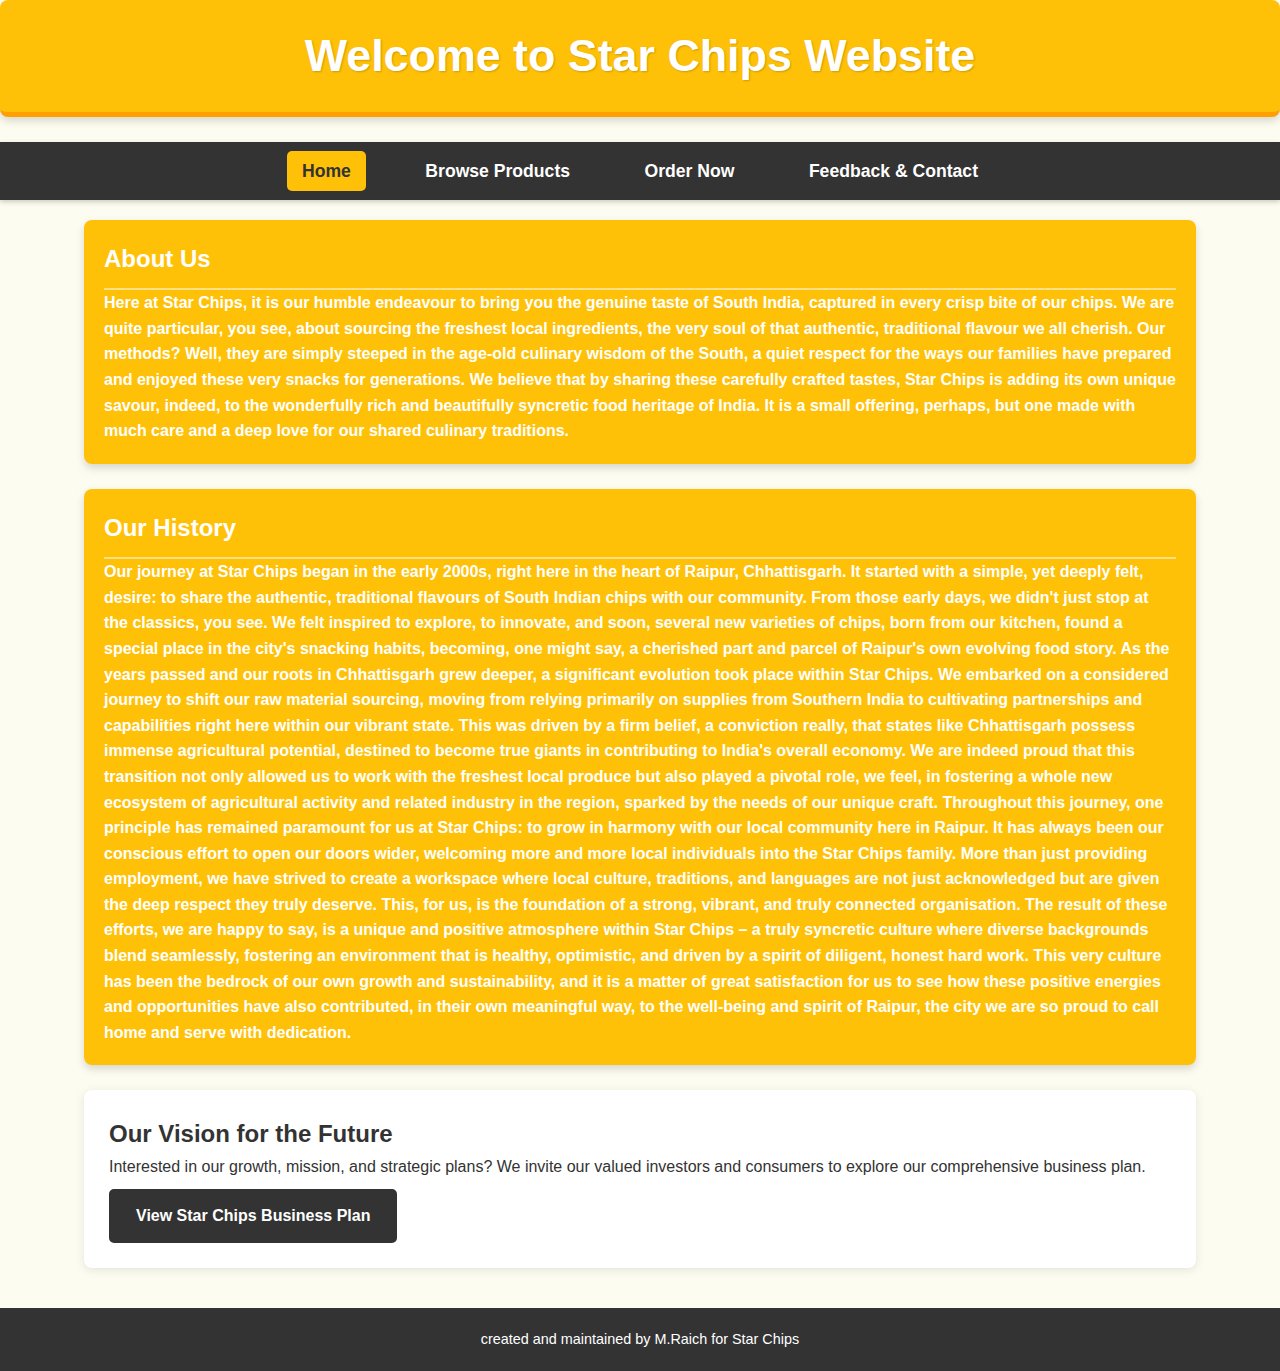
<file: index.html>
<!DOCTYPE html>
<html lang="en">
<head>
    <meta charset="UTF-8">
    <meta name="viewport" content="width=device-width, initial-scale=1.0">
    <title>Star Chips - Raipur</title>
    <link rel="stylesheet" href="styles.css">
</head>
<body>
    <header class="sunflower-box">
        <h1>Welcome to Star Chips Website</h1>
    </header>

    <nav>
        <a href="index.html">Home</a>
        <a href="browse.html">Browse Products</a>
        <a href="order.html">Order Now</a>
        <a href="feedback.html">Feedback & Contact</a>
    </nav>

    <main class="container">
        <section id="about-us" class="sunflower-box">
            <h2>About Us</h2>
            <p>Here at Star Chips, it is our humble endeavour to bring you the genuine taste of South India, captured in every crisp bite of our chips. We are quite particular, you see, about sourcing the freshest local ingredients, the very soul of that authentic, traditional flavour we all cherish.

                Our methods? Well, they are simply steeped in the age-old culinary wisdom of the South, a quiet respect for the ways our families have prepared and enjoyed these very snacks for generations. We believe that by sharing these carefully crafted tastes, Star Chips is adding its own unique savour, indeed, to the wonderfully rich and beautifully syncretic food heritage of India. It is a small offering, perhaps, but one made with much care and a deep love for our shared culinary traditions.</p>
        </section>

        <section id="our-history" class="sunflower-box">
            <h2>Our History</h2>
            <p>Our journey at Star Chips began in the early 2000s, right here in the heart of Raipur, Chhattisgarh. It started with a simple, yet deeply felt, desire: to share the authentic, traditional flavours of South Indian chips with our community. From those early days, we didn't just stop at the classics, you see. We felt inspired to explore, to innovate, and soon, several new varieties of chips, born from our kitchen, found a special place in the city's snacking habits, becoming, one might say, a cherished part and parcel of Raipur's own evolving food story.

                As the years passed and our roots in Chhattisgarh grew deeper, a significant evolution took place within Star Chips. We embarked on a considered journey to shift our raw material sourcing, moving from relying primarily on supplies from Southern India to cultivating partnerships and capabilities right here within our vibrant state. This was driven by a firm belief, a conviction really, that states like Chhattisgarh possess immense agricultural potential, destined to become true giants in contributing to India's overall economy. We are indeed proud that this transition not only allowed us to work with the freshest local produce but also played a pivotal role, we feel, in fostering a whole new ecosystem of agricultural activity and related industry in the region, sparked by the needs of our unique craft.
                
                Throughout this journey, one principle has remained paramount for us at Star Chips: to grow in harmony with our local community here in Raipur. It has always been our conscious effort to open our doors wider, welcoming more and more local individuals into the Star Chips family. More than just providing employment, we have strived to create a workspace where local culture, traditions, and languages are not just acknowledged but are given the deep respect they truly deserve. This, for us, is the foundation of a strong, vibrant, and truly connected organisation.
                
                The result of these efforts, we are happy to say, is a unique and positive atmosphere within Star Chips – a truly syncretic culture where diverse backgrounds blend seamlessly, fostering an environment that is healthy, optimistic, and driven by a spirit of diligent, honest hard work. This very culture has been the bedrock of our own growth and sustainability, and it is a matter of great satisfaction for us to see how these positive energies and opportunities have also contributed, in their own meaningful way, to the well-being and spirit of Raipur, the city we are so proud to call home and serve with dedication.</p>
        </section>

        <section id="business-plan" class="content-section">
            <h2>Our Vision for the Future</h2>
            <p>Interested in our growth, mission, and strategic plans? We invite our valued investors and consumers to explore our comprehensive business plan.</p>
            <a href="Business_Plan.pdf.pdf" target="_blank" class="button-link">View Star Chips Business Plan</a>
        </section>
    </main>

    <footer>
        <p>created and maintained by M.Raich for Star Chips</p>
    </footer>

    <script src="script.js"></script>
</body>
</html>
</file>
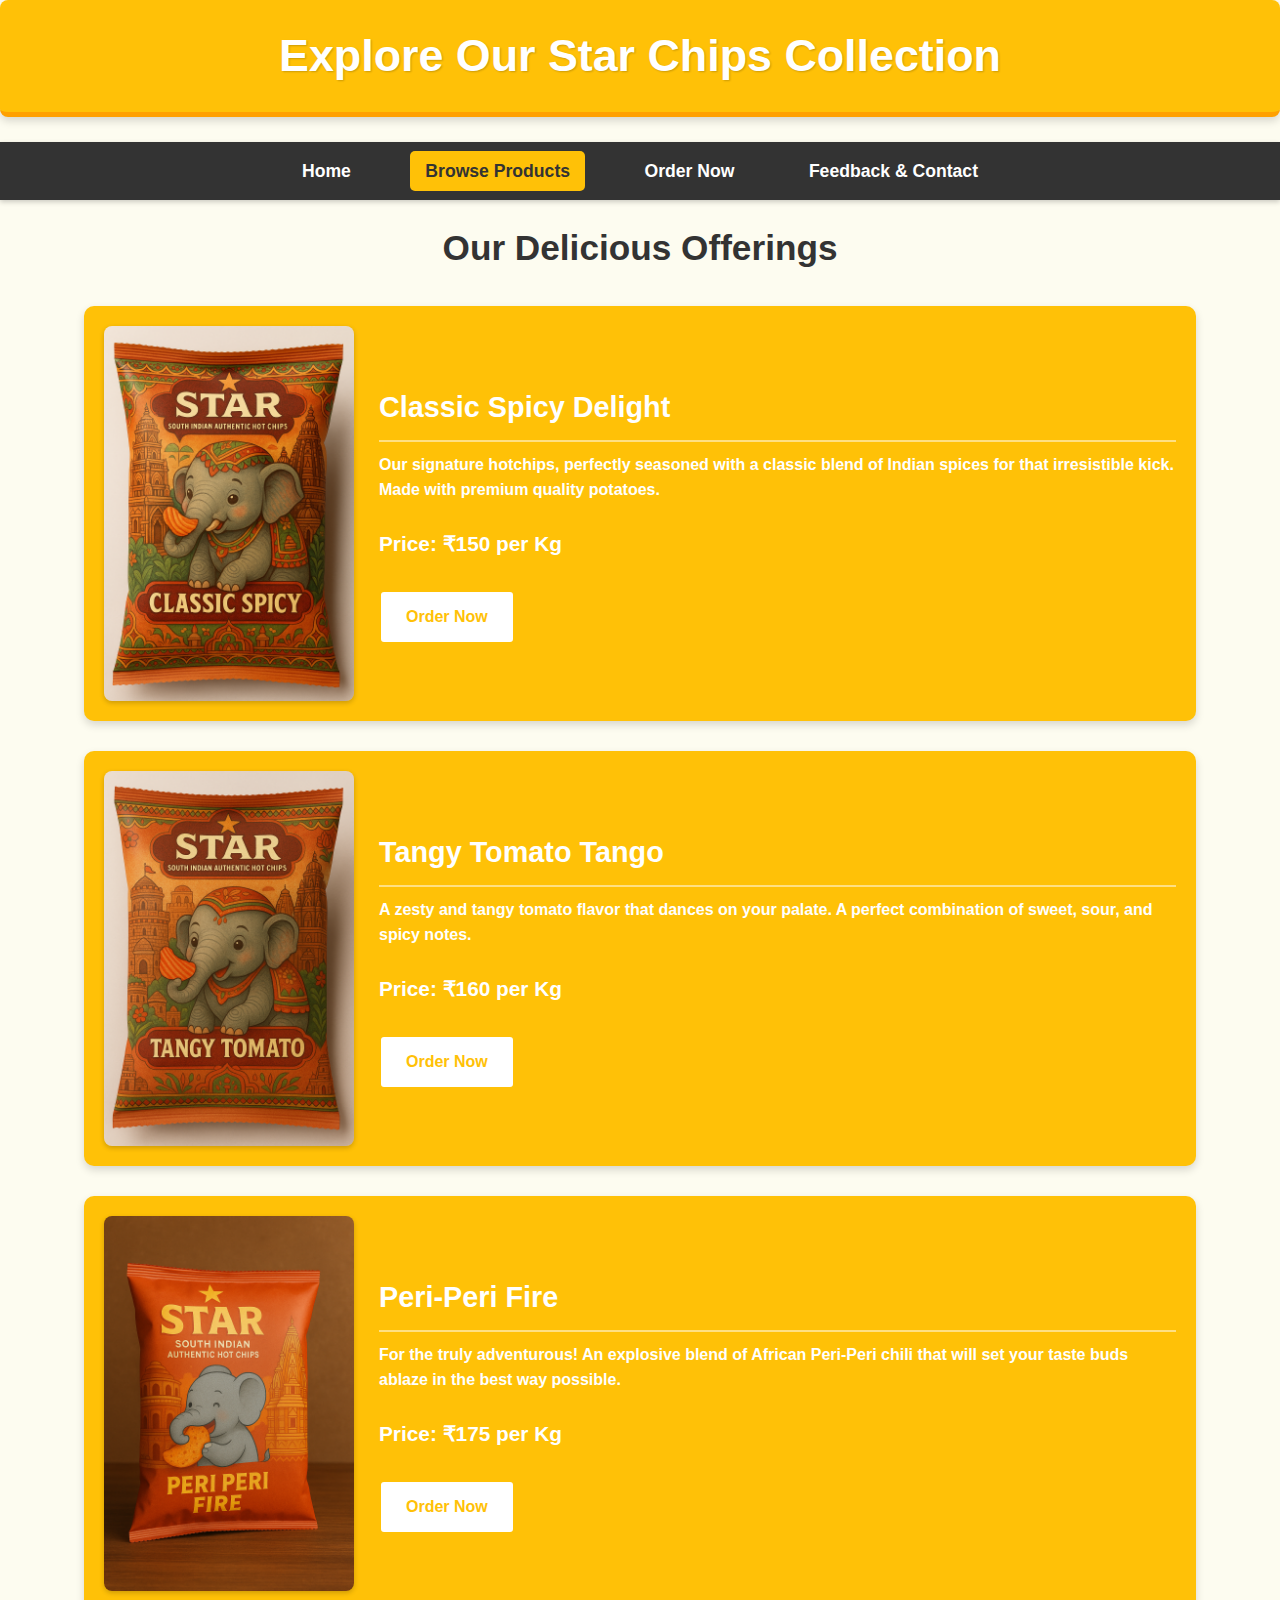
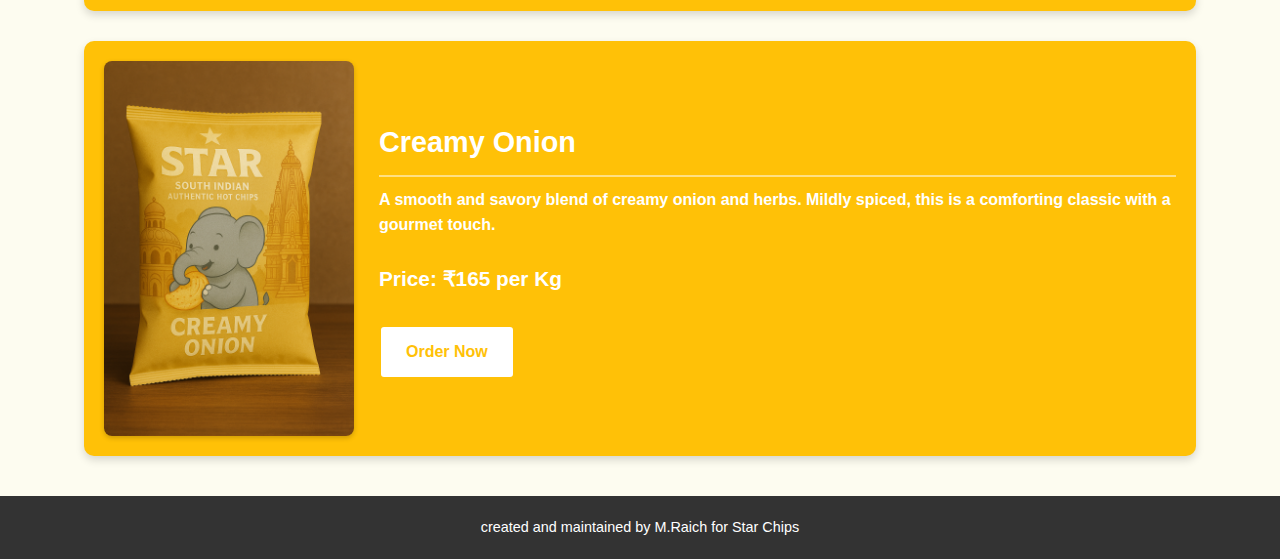
<file: browse.html>
<!DOCTYPE html>
<html lang="en">
<head>
    <meta charset="UTF-8">
    <meta name="viewport" content="width=device-width, initial-scale=1.0">
    <title>Browse Products - Star Chips</title>
    <link rel="stylesheet" href="styles.css">
</head>
<body>
    <header class="sunflower-box">
        <h1>Explore Our Star Chips Collection</h1>
    </header>

    <nav>
        <a href="index.html">Home</a>
        <a href="browse.html">Browse Products</a>
        <a href="order.html">Order Now</a>
        <a href="feedback.html">Feedback & Contact</a>
    </nav>

    <main class="container">
        <section id="product-listing">
            <h2>Our Delicious Offerings</h2>

            <div class="product-item sunflower-box">
                <img src="Classic Spicy Chip Image.png" alt="Classic Spicy Chips Packaging">
                <div class="product-details">
                    <h3>Classic Spicy Delight</h3>
                    <p class="description">Our signature hotchips, perfectly seasoned with a classic blend of Indian spices for that irresistible kick. Made with premium quality potatoes.</p>
                    <p class="price">Price: ₹150 per Kg</p>
                    <a href="order.html?product=ClassicSpicy" class="button-link">Order Now</a>
                </div>
            </div>

            <div class="product-item sunflower-box">
                <img src="Tangy Tomato Chip Image.png" alt="Tangy Tomato Chips Packaging">
                <div class="product-details">
                    <h3>Tangy Tomato Tango</h3>
                    <p class="description">A zesty and tangy tomato flavor that dances on your palate. A perfect combination of sweet, sour, and spicy notes.</p>
                    <p class="price">Price: ₹160 per Kg</p>
                    <a href="order.html?product=TangyTomato" class="button-link">Order Now</a>
                </div>
            </div>

            <div class="product-item sunflower-box">
                <img src="Peri Peri Fire Chip Image.png" alt="Peri Peri Fire Chips Packaging">
                <div class="product-details">
                    <h3>Peri-Peri Fire</h3>
                    <p class="description">For the truly adventurous! An explosive blend of African Peri-Peri chili that will set your taste buds ablaze in the best way possible.</p>
                    <p class="price">Price: ₹175 per Kg</p>
                    <a href="order.html?product=PeriPeriFire" class="button-link">Order Now</a>
                </div>
            </div>

            <div class="product-item sunflower-box">
                <img src="Creamy Onion Chip Image.png" alt="Creamy Onion Chips Packaging">
                <div class="product-details">
                    <h3>Creamy Onion</h3>
                    <p class="description">A smooth and savory blend of creamy onion and herbs. Mildly spiced, this is a comforting classic with a gourmet touch.</p>
                    <p class="price">Price: ₹165 per Kg</p>
                    <a href="order.html?product=CreamyOnion" class="button-link">Order Now</a>
                </div>
            </div>
            </section>
    </main>

    <footer>
        <p>created and maintained by M.Raich for Star Chips</p>
    </footer>

    <script src="script.js"></script>
</body>
</html>
</file>
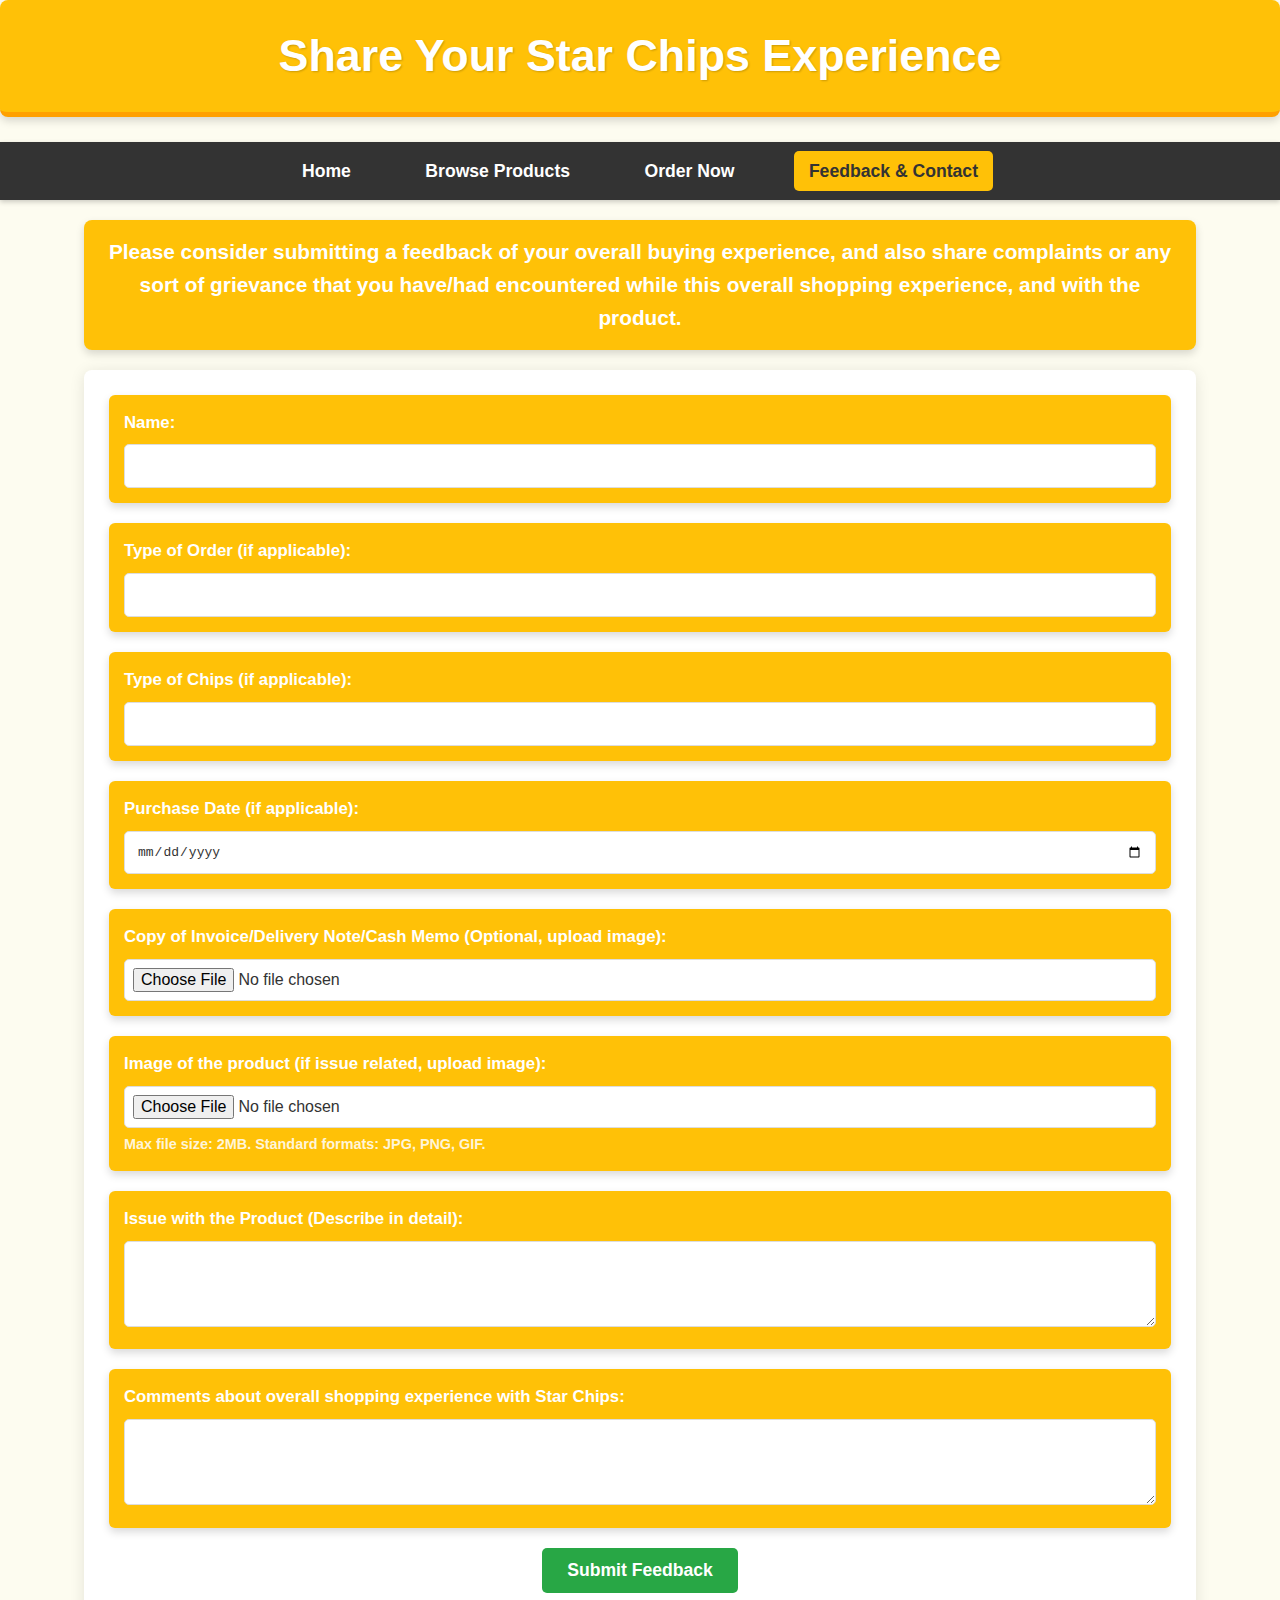
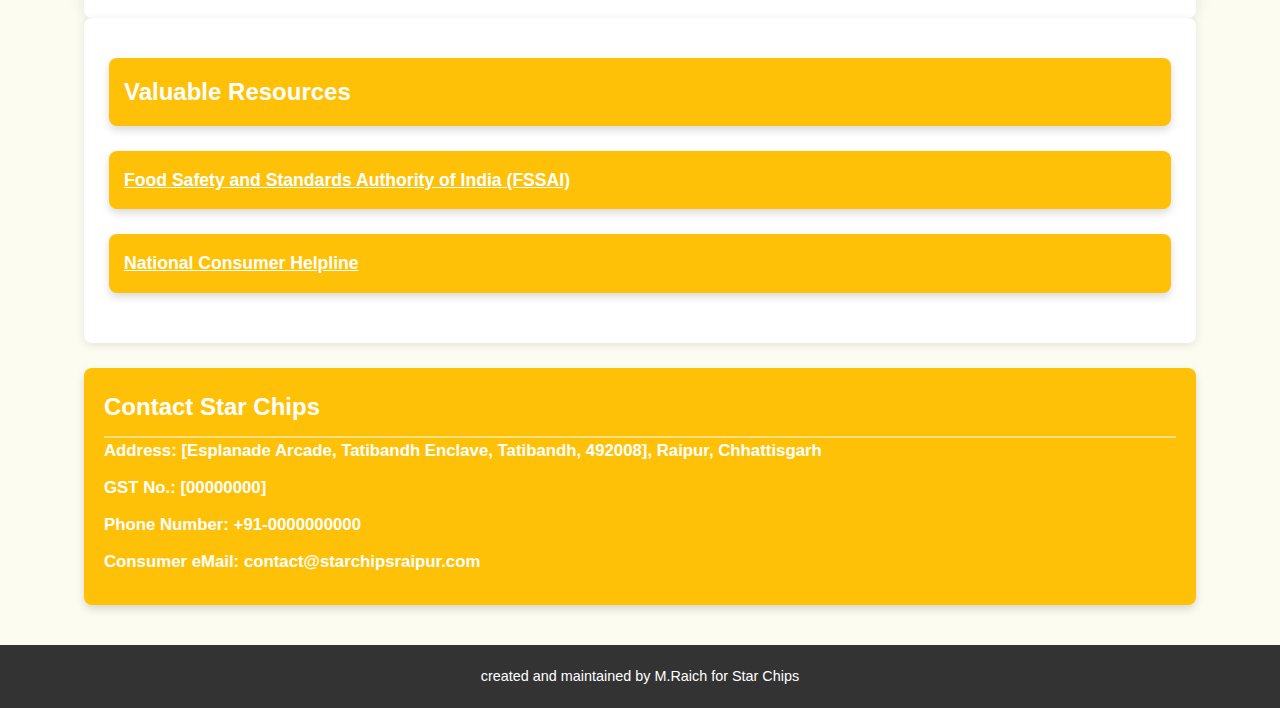
<file: feedback.html>
<!DOCTYPE html>
<html lang="en">
<head>
    <meta charset="UTF-8">
    <meta name="viewport" content="width=device-width, initial-scale=1.0">
    <title>Feedback & Contact - Star Chips</title>
    <link rel="stylesheet" href="styles.css">
</head>
<body>
    <header class="sunflower-box">
        <h1>Share Your Star Chips Experience</h1>
    </header>

    <nav>
        <a href="index.html">Home</a>
        <a href="browse.html">Browse Products</a>
        <a href="order.html">Order Now</a>
        <a href="feedback.html">Feedback & Contact</a>
    </nav>

    <main class="container">
        <section id="feedback-form-section">
            <h2 class="sunflower-box form-header">Please consider submitting a feedback of your overall buying experience, and also share complaints or any sort of grievance that you have/had encountered while this overall shopping experience, and with the product.</h2>

            <form id="feedbackForm" class="feedback-form">
                <div class="form-group sunflower-box">
                    <label for="feedbackName">Name:</label>
                    <input type="text" id="feedbackName" name="feedbackName" required>
                </div>

                <div class="form-group sunflower-box">
                    <label for="feedbackOrderType">Type of Order (if applicable):</label>
                    <input type="text" id="feedbackOrderType" name="feedbackOrderType">
                </div>

                <div class="form-group sunflower-box">
                    <label for="feedbackChipType">Type of Chips (if applicable):</label>
                    <input type="text" id="feedbackChipType" name="feedbackChipType">
                </div>

                <div class="form-group sunflower-box">
                    <label for="purchaseDate">Purchase Date (if applicable):</label>
                    <input type="date" id="purchaseDate" name="purchaseDate">
                </div>

                <div class="form-group sunflower-box">
                    <label for="invoiceCopy">Copy of Invoice/Delivery Note/Cash Memo (Optional, upload image):</label>
                    <input type="file" id="invoiceCopy" name="invoiceCopy" accept="image/*">
                </div>

                <div class="form-group sunflower-box">
                    <label for="productImage">Image of the product (if issue related, upload image):</label>
                    <input type="file" id="productImage" name="productImage" accept="image/*">
                     <small>Max file size: 2MB. Standard formats: JPG, PNG, GIF.</small>
                </div>

                <div class="form-group sunflower-box">
                    <label for="productIssue">Issue with the Product (Describe in detail):</label>
                    <textarea id="productIssue" name="productIssue" rows="4"></textarea>
                </div>

                <div class="form-group sunflower-box">
                    <label for="shoppingExperience">Comments about overall shopping experience with Star Chips:</label>
                    <textarea id="shoppingExperience" name="shoppingExperience" rows="4" required></textarea>
                </div>

                <button type="submit" class="submit-button">Submit Feedback</button>
            </form>
        </section>

        <section id="external-links" class="content-section">
            <h2 class="sunflower-box">Valuable Resources</h2>
            <div class="external-link-box sunflower-box">
                <a href="https://www.fssai.gov.in/" target="_blank">Food Safety and Standards Authority of India (FSSAI)</a>
            </div>
            <div class="external-link-box sunflower-box">
                <a href="https://consumeraffairs.nic.in/" target="_blank">National Consumer Helpline</a>
            </div>
        </section>

        <section id="contact-details" class="sunflower-box">
            <h2>Contact Star Chips</h2>
            <p><strong>Address:</strong> [Esplanade Arcade, Tatibandh Enclave, Tatibandh, 492008], Raipur, Chhattisgarh</p> <p><strong>GST No.:</strong> [00000000]</p>
            <p><strong>Phone Number:</strong> +91-0000000000</p>
            <p><strong>Consumer eMail:</strong> contact@starchipsraipur.com</p>
        </section>
    </main>

    <footer>
        <p>created and maintained by M.Raich for Star Chips</p>
    </footer>

    <script src="script.js"></script>
</body>
</html>
</file>
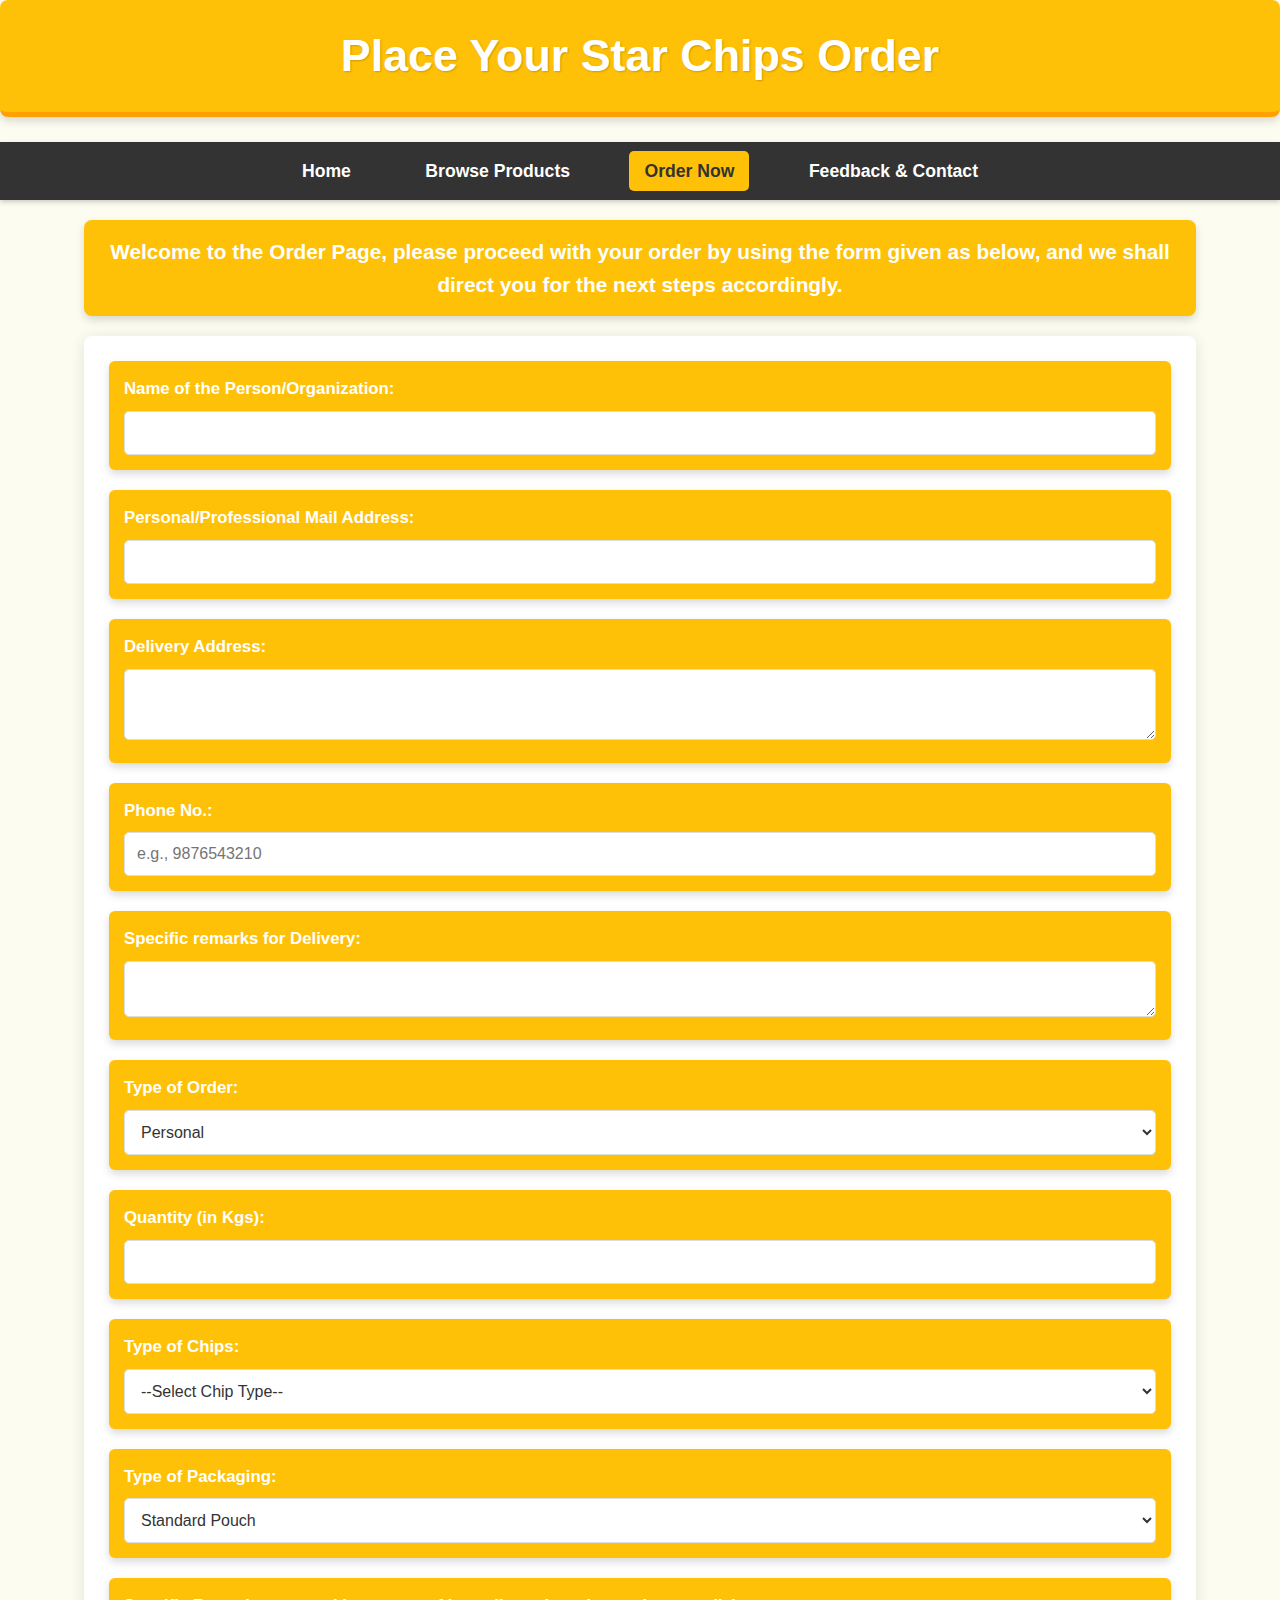
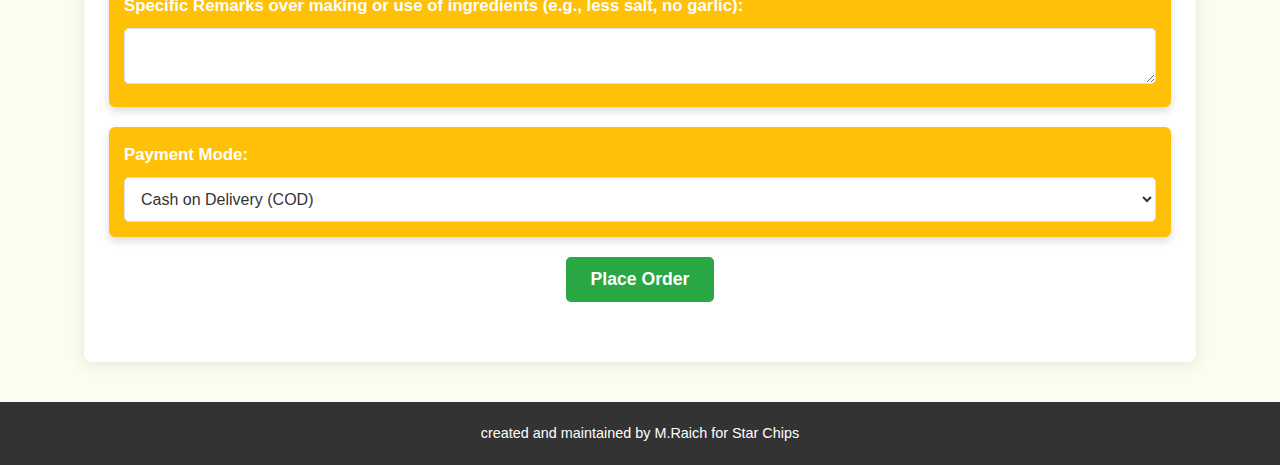
<file: order.html>
<!DOCTYPE html>
<html lang="en">
<head>
    <meta charset="UTF-8">
    <meta name="viewport" content="width=device-width, initial-scale=1.0">
    <title>Order Chips - Star Chips</title>
    <link rel="stylesheet" href="styles.css">
</head>
<body>
    <header class="sunflower-box">
        <h1>Place Your Star Chips Order</h1>
    </header>

    <nav>
        <a href="index.html">Home</a>
        <a href="browse.html">Browse Products</a>
        <a href="order.html">Order Now</a>
        <a href="feedback.html">Feedback & Contact</a>
    </nav>

    <main class="container">
        <section id="order-form-section">
            <h2 class="sunflower-box form-header">Welcome to the Order Page, please proceed with your order by using the form given as below, and we shall direct you for the next steps accordingly.</h2>

            <form id="chipOrderForm" class="order-form">
                <div class="form-group sunflower-box">
                    <label for="customerName">Name of the Person/Organization:</label>
                    <input type="text" id="customerName" name="customerName" required>
                </div>

                <div class="form-group sunflower-box">
                    <label for="email">Personal/Professional Mail Address:</label>
                    <input type="email" id="email" name="email" required>
                </div>

                <div class="form-group sunflower-box">
                    <label for="deliveryAddress">Delivery Address:</label>
                    <textarea id="deliveryAddress" name="deliveryAddress" rows="3" required></textarea>
                </div>

                <div class="form-group sunflower-box">
                    <label for="phone">Phone No.:</label>
                    <input type="tel" id="phone" name="phone" pattern="[0-9]{10}" placeholder="e.g., 9876543210" required>
                </div>

                <div class="form-group sunflower-box">
                    <label for="deliveryRemarks">Specific remarks for Delivery:</label>
                    <textarea id="deliveryRemarks" name="deliveryRemarks" rows="2"></textarea>
                </div>

                <div class="form-group sunflower-box">
                    <label for="orderType">Type of Order:</label>
                    <select id="orderType" name="orderType">
                        <option value="personal">Personal</option>
                        <option value="bulk">Bulk/Party</option>
                        <option value="reseller">Reseller</option>
                    </select>
                </div>

                <div class="form-group sunflower-box">
                    <label for="quantity">Quantity (in Kgs):</label>
                    <input type="number" id="quantity" name="quantity" min="0.5" step="0.5" required>
                </div>

                <div class="form-group sunflower-box">
                    <label for="chipType">Type of Chips:</label>
                    <select id="chipType" name="chipType" required>
                        <option value="">--Select Chip Type--</option>
                        <option value="ClassicSpicy">Classic Spicy Delight</option>
                        <option value="TangyTomato">Tangy Tomato Tango</option>
                        <option value="PeriPeriFire">Peri-Peri Fire Burst</option>
                        <option value="CreamyOnion">Creamy Onion Dream</option>
                        <option value="CustomMix">Custom Mix (Specify Below)</option>
                        </select>
                </div>

                <div class="form-group sunflower-box">
                    <label for="packagingType">Type of Packaging:</label>
                    <select id="packagingType" name="packagingType">
                        <option value="standard">Standard Pouch</option>
                        <option value="ecoFriendly">Eco-Friendly Pack</option>
                        <option value="giftBox">Gift Box (Additional Cost)</option>
                    </select>
                </div>

                <div class="form-group sunflower-box">
                    <label for="ingredientRemarks">Specific Remarks over making or use of ingredients (e.g., less salt, no garlic):</label>
                    <textarea id="ingredientRemarks" name="ingredientRemarks" rows="2"></textarea>
                </div>

                <div class="form-group sunflower-box">
                    <label for="paymentMode">Payment Mode:</label>
                    <select id="paymentMode" name="paymentMode">
                        <option value="cod">Cash on Delivery (COD)</option>
                        <option value="online">Online Payment (Details will be shared)</option>
                    </select>
                </div>

                <button type="submit" id="placeOrderBtn" class="submit-button">Place Order</button>
                <p id="orderStatusMsg" class="order-status"></p>
            </form>
        </section>
    </main>

    <footer>
        <p>created and maintained by M.Raich for Star Chips</p>
    </footer>

    <script src="script.js"></script>
</body>
</html>
</file>
<file: styles.css>
/* Global Reset and Box Sizing */
* {
    margin: 0;
    padding: 0;
    box-sizing: border-box;
}

html {
    width: 100%; /* Ensure HTML element takes full width */
    overflow-x: hidden; /* Prevent horizontal scrollbars at the HTML level */
    scroll-behavior: smooth;
}

/* General Body Styles */
body {
    width: 100%; /* Ensure body element takes full width */
    overflow-x: hidden; /* Prevent horizontal scrollbars at the body level */
    font-family: 'Segoe UI', Tahoma, Geneva, Verdana, sans-serif;
    background-color: #fdfcf0; /* A very light cream for subtle background */
    color: #333;
    line-height: 1.6;
}

.container {
    width: 90%;
    max-width: 1200px;
    margin: 20px auto; /* This centers the container */
    padding: 0 20px;
}

/* Header Styles */
header.sunflower-box {
    background-color: #FFC107; /* Sunflower Yellow */
    color: #FFFFFF;
    padding: 20px 0;
    text-align: center;
    font-weight: bold;
    border-bottom: 5px solid #FFA000; /* Darker yellow for accent */
}

header.sunflower-box h1 {
    font-size: 2.8em;
    text-shadow: 1px 1px 2px rgba(0,0,0,0.2);
}

/* Navigation Styles */
nav {
    background-color: #333;
    padding: 15px 0;
    text-align: center;
    position: sticky;
    top: 0;
    z-index: 1000;
    box-shadow: 0 2px 5px rgba(0,0,0,0.2);
}

nav a {
    color: #FFFFFF;
    margin: 0 20px;
    text-decoration: none;
    font-weight: bold;
    font-size: 1.1em;
    padding: 10px 15px;
    border-radius: 5px;
    transition: background-color 0.3s ease, color 0.3s ease;
}

nav a:hover, nav a.active {
    background-color: #FFC107; /* Sunflower Yellow for hover/active */
    color: #333; /* Dark text on hover */
}

/* Sunflower Yellow Box Styling for Sections and Forms */
.sunflower-box {
    background-color: #FFC107; /* Sunflower Yellow */
    color: #FFFFFF;
    font-weight: bold;
    padding: 20px;
    margin-bottom: 25px;
    border-radius: 8px;
    box-shadow: 0 4px 8px rgba(0,0,0,0.15);
}

.sunflower-box h2, .sunflower-box h3 {
    color: #FFFFFF;
    margin-top: 0;
    border-bottom: 2px solid rgba(255, 255, 255, 0.5);
    padding-bottom: 10px;
}

.sunflower-box p, .sunflower-box label {
    color: #FFFFFF;
    font-weight: bold;
}

/* Content Sections - Used for sections that should have a white background */
.content-section {
    background-color: #fff; /* White background for contrast within sections */
    padding: 25px;
    margin-bottom: 25px;
    border-radius: 8px;
    box-shadow: 0 2px 10px rgba(0,0,0,0.1);
}

#business-plan p {
    color: #333;
}

.button-link {
    display: inline-block;
    background-color: #333;
    color: #FFFFFF;
    padding: 12px 25px;
    text-decoration: none;
    border-radius: 5px;
    font-weight: bold;
    transition: background-color 0.3s ease, transform 0.2s ease;
    margin-top: 10px;
    border: 2px solid #333;
}

.button-link:hover {
    background-color: #555;
    transform: translateY(-2px);
}

/* Product Listing Styles - browse.html */
#product-listing h2 {
    text-align: center;
    margin-bottom: 30px;
    color: #333;
    font-size: 2.2em;
}

.product-item {
    display: flex;
    flex-direction: column;
    align-items: center;
    margin-bottom: 30px;
    padding: 20px;
    border-radius: 10px;
    overflow: hidden;
}

.product-item img {
    width: 100%;
    max-width: 250px;
    height: auto;
    border-radius: 8px;
    margin-bottom: 15px;
    box-shadow: 0 2px 5px rgba(0,0,0,0.2);
}

.product-details {
    text-align: center;
}

.product-details h3 {
    margin-top: 0;
    margin-bottom: 10px;
    font-size: 1.8em;
}

.product-details .description {
    font-size: 1em;
    margin-bottom: 15px;
    min-height: 60px;
}

.product-details .price {
    font-size: 1.3em;
    font-weight: bold;
    margin-bottom: 20px;
    color: #fff;
}

.product-item .button-link {
    background-color: #fff;
    color: #FFC107;
    border: 2px solid #FFC107;
}
.product-item .button-link:hover {
    background-color: #f0f0f0;
    color: #FFA000;
}

@media (min-width: 768px) {
    .product-item {
        flex-direction: row;
        text-align: left;
    }
    .product-item img {
        margin-right: 25px;
        margin-bottom: 0;
    }
    .product-details {
        text-align: left;
    }
}

/* Form Styles - order.html & feedback.html */
.form-header {
    text-align: center;
    padding: 15px;
    font-size: 1.3em;
    margin-bottom: 20px !important;
}

.order-form, .feedback-form {
    background-color: #ffffff;
    padding: 25px;
    border-radius: 8px;
    box-shadow: 0 2px 15px rgba(0,0,0,0.1);
}

.form-group {
    margin-bottom: 20px;
    padding: 15px;
    border-radius: 6px;
}

.form-group label {
    display: block;
    margin-bottom: 8px;
    font-weight: bold;
    font-size: 1.05em;
}

.form-group input[type="text"],
.form-group input[type="email"],
.form-group input[type="tel"],
.form-group input[type="number"],
.form-group input[type="date"],
.form-group input[type="file"],
.form-group textarea,
.form-group select {
    width: 100%;
    padding: 12px;
    border: 1px solid #ddd;
    border-radius: 5px;
    font-size: 1em;
    background-color: #fff;
    color: #333;
}

.form-group input[type="file"] {
    padding: 8px;
    color: #333;
}

.form-group small {
    display: block;
    margin-top: 5px;
    font-size: 0.9em;
    color: rgba(255, 255, 255, 0.85);
}

.submit-button {
    background-color: #28a745;
    color: white;
    padding: 12px 25px;
    border: none;
    border-radius: 5px;
    cursor: pointer;
    font-size: 1.1em;
    font-weight: bold;
    transition: background-color 0.3s ease, transform 0.2s ease;
    display: block;
    width: auto;
    margin: 20px auto 0 auto;
}

.submit-button:hover {
    background-color: #218838;
    transform: translateY(-1px);
}

.order-status {
    margin-top: 15px;
    text-align: center;
    font-weight: bold;
    color: #17a2b8;
    min-height: 20px;
}

/* Feedback Page Specifics */
#external-links .sunflower-box {
    margin-top: 15px;
    padding: 15px;
}
#external-links a {
    color: #FFFFFF;
    text-decoration: underline;
    display: block;
    font-size: 1.1em;
}
#external-links a:hover {
    color: #f0f0f0;
}

#contact-details p {
    margin-bottom: 10px;
    font-size: 1.05em;
}
#contact-details strong {
    color: #FFFFFF;
}

/* Footer Styles - EXTRA REINFORCED */
footer {
    width: 100%; /* Ensure footer element itself is full width */
    background-color: #333;
    color: #FFFFFF;
    text-align: center; /* Center the inline content (text inside the <p>) */
    padding-top: 20px;    /* Top padding */
    padding-bottom: 20px; /* Bottom padding */
    padding-left: 0;      /* Explicitly no left padding on the footer element */
    padding-right: 0;     /* Explicitly no right padding on the footer element */
    margin-top: 40px;     /* Space above the footer */
    margin-left: 0;       /* Explicitly no left margin */
    margin-right: 0;      /* Explicitly no right margin */
    font-size: 0.9em;
}

footer p {
    margin-left: auto;
    margin-right: auto;
}

/* Responsive Adjustments */
@media (max-width: 768px) {
    header.sunflower-box h1 {
        font-size: 2em;
    }
    nav a {
        margin: 0 10px;
        font-size: 1em;
        padding: 8px 10px;
    }
    .container {
        width: 95%;
    }
    .form-group input[type="text"],
    .form-group input[type="email"],
    .form-group input[type="tel"],
    .form-group input[type="number"],
    .form-group input[type="date"],
    .form-group textarea,
    .form-group select {
        font-size: 0.95em;
    }
}

@media (max-width: 480px) {
    nav {
        padding: 10px 0;
    }
    nav a {
        display: block;
        margin: 5px auto;
        width: 80%;
    }
    header.sunflower-box h1 {
        font-size: 1.8em;
    }
    .product-item {
        padding: 15px;
    }
    .product-details h3 {
        font-size: 1.5em;
    }
    .product-details .price {
        font-size: 1.1em;
    }
    .form-header {
        font-size: 1.1em;
    }
}
</file>
